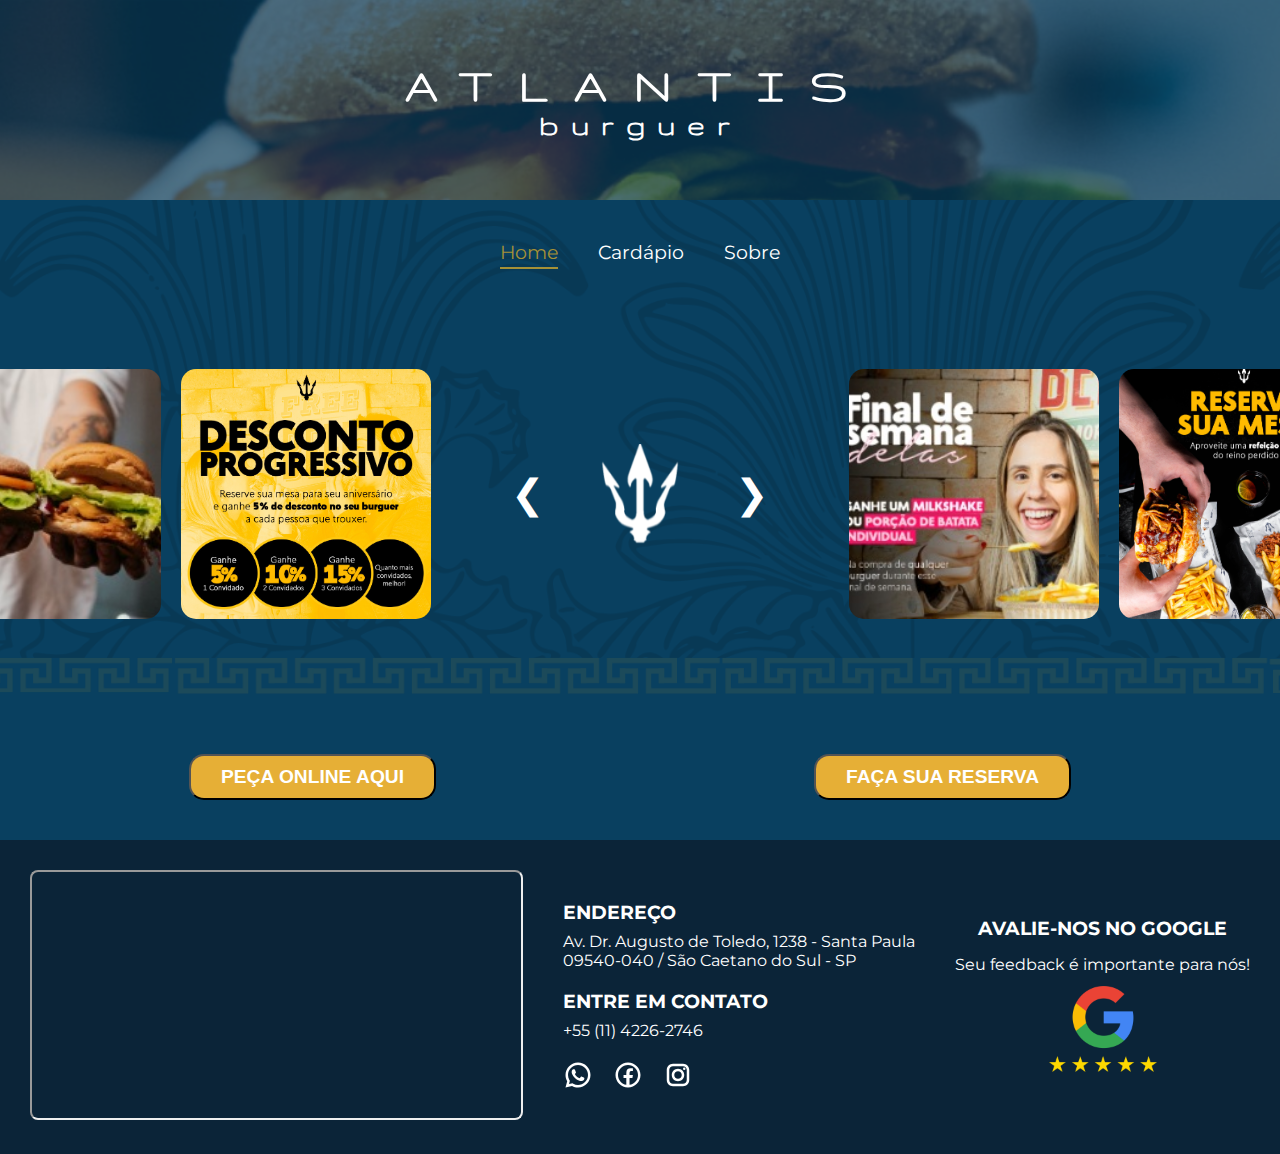
<file: index.html>
<!DOCTYPE html>
<html lang="en">
  <head>
    <meta charset="UTF-8" />
    <meta name="viewport" content="width=device-width, initial-scale=1.0" />
    <link
      href="https://fonts.googleapis.com/css2?family=Montserrat&display=swap"
      rel="stylesheet"
    />
    <link
      href="https://fonts.googleapis.com/css2?family=Gruppo&display=swap"
      rel="stylesheet"
    />
    <link rel="stylesheet" href="./src/css/styles.css" />
    <link rel="stylesheet" href="./src/css/home.css" />
    <link
      rel="icon"
      type="image/png"
      href="./src/img/icons/favicon.png"
      sizes="32x32"
    />
    <link rel="stylesheet" href="./src/css/responsa.css"/>
    <title>Home</title>
  </head>
  <body>
    <header>
      <div class="bg"></div>
      <div class="header">
        <h1 class="at">ATLANTIS<span class="burguer"> burguer</span></h1>
      </div>
    </header>

    <main>
      <div class="fundo">
        <div>
          <nav class="menu">
            <ul>
              <li><a href="index.html" class="active">Home</a></li>
              <li><a href="cardapio.html">Cardápio</a></li>
              <li><a href="sobre.html">Sobre</a></li>
            </ul>
          </nav>
        </div>

        <section class="carrossel">
                <!-- Carrossel para telas grandes -->
                <div class="imagens-lado" id="lado-esquerdo">
                  <div class="imagem"><img src="src/img/home/lanche cheddar.jpg" alt="Imagem 1"></div>
                  <div class="imagem"><img src="src/img/home/segurando lanche.jpg" alt="Imagem 2"></div>
                  <div class="imagem"><img src="src/img/home/desconto.png" alt="Imagem 3"></div>
                </div>

                <div class="centro-fixo">
                  <button class="seta-carrossel" onclick="mudarImagens(-1)">&#10094;</button>
                  <img src="src/img/home/logo.png" id="tridente" alt="Tridente">
                  <button class="seta-carrossel" onclick="mudarImagens(1)">&#10095;</button>
                </div>

                <div class="imagens-lado" id="lado-direito">
                  <div class="imagem"><img src="src/img/home/finaldelas.jpg" alt="Imagem 4"></div>
                  <div class="imagem"><img src="src/img/home/lanche cheddar.jpg" alt="Imagem 5"></div>
                  <div class="imagem"><img src="src/img/home/reserve.png" alt="Imagem 6"></div>
                </div>

                <!-- Carrossel para telas pequenas -->
                <div id="carrossel-mobile" style="display:none; overflow:hidden;">
                  <div id="carrossel-mobile-inner" style="display:flex; transition: transform 0.5s ease;">
                    <!-- Imagens serão inseridas via JS -->
                  </div>
                </div>
              </section>

      </div>
      <div class="botoes">
        <div class="pedido">
          <a
            href="https://atlantisburguer.saipos.com/home"
            target="_blank"
            rel="noopener noreferrer"
          >
            <button class="btn-acao">PEÇA ONLINE AQUI</button>
          </a>
        </div>
          <div class="reserva">
          <a
            href="https://api.whatsapp.com/send?l=pt&phone=5501142262748"
            class="reserva-btn"
          >
            <button class="btn-rsv">FAÇA SUA RESERVA</button>
          </a>
          </div>
      </div>
    </main>
    <footer class="footer">
      <div class="footer-container">
        <!-- Mapa -->
        <div class="mapa">
          <iframe
            src="https://www.google.com/maps/embed?pb=!1m18!1m12!1m3!1d1292.3876253326573!2d-46.56711289672195!3d-23.62497423545788!2m3!1f0!2f0!3f0!3m2!1i1024!2i768!4f13.1!3m3!1m2!1s0x94ce5cc37f5cf851%3A0x80b819eeaec3d2ff!2sAtlantis%20Burguer!5e0!3m2!1spt-BR!2sbr!4v1747325497327!5m2!1spt-BR!2sbr"
            class="iframe-mapa"
            allowfullscreen
            referrerpolicy="no-referrer"
            title="Mapa da localização da Atlantis Burguer"
          ></iframe>
        </div>

        <!-- Informações -->
        <div class="info-endereco">
          <div class="info">
            <h3>ENDEREÇO</h3>
            <p>Av. Dr. Augusto de Toledo, 1238 - Santa Paula</p>
            <p>09540-040 / São Caetano do Sul - SP</p>
          </div>
          <div class="info">
            <h3>ENTRE EM CONTATO</h3>
            <p>+55 (11) 4226-2746</p>
          </div>
          <!-- Redes sociais -->
          <div class="redes">
            <a
              href="https://wa.me/551142262748"
              target="_blank"
              rel="noopener noreferrer"
              aria-label="WhatsApp"
            >
              <img src="/src/img/icons/whatsapp.svg" alt="WhatsApp" />
            </a>
            <a
              href="https://www.facebook.com/share/18c5NJrLZT/"
              target="_blank"
              rel="noopener noreferrer"
              aria-label="Facebook"
            >
              <img src="/src/img/icons/facebook.svg" alt="Facebook" />
            </a>
            <a
              href="https://www.instagram.com/atlantisburguer"
              target="_blank"
              rel="noopener noreferrer"
              aria-label="Instagram"
            >
              <img src="/src/img/icons/instagram.svg" alt="Instagram" />
            </a>
          </div>
        </div>
        <!-- Avaliação Google -->
        <div class="avaliacao-google">
          <h3>AVALIE-NOS NO GOOGLE</h3>
          <p>Seu feedback é importante para nós!</p>
          <a
            href="https://g.page/r/Cf_Sw67uGbiAEAE/review"
            target="_blank"
            rel="noopener noreferrer"
          >
            <img
              src="/src/img/icons/Google-Review.png"
              alt="Avalie no Google"
              class="avaliacao-img"
            />
          </a>
        </div>
      </div>
    </footer>

    <script src="./src/js/home.js"></script>
    <script src="./src/js/menu.js"></script>
  </body>
</html>
</file>
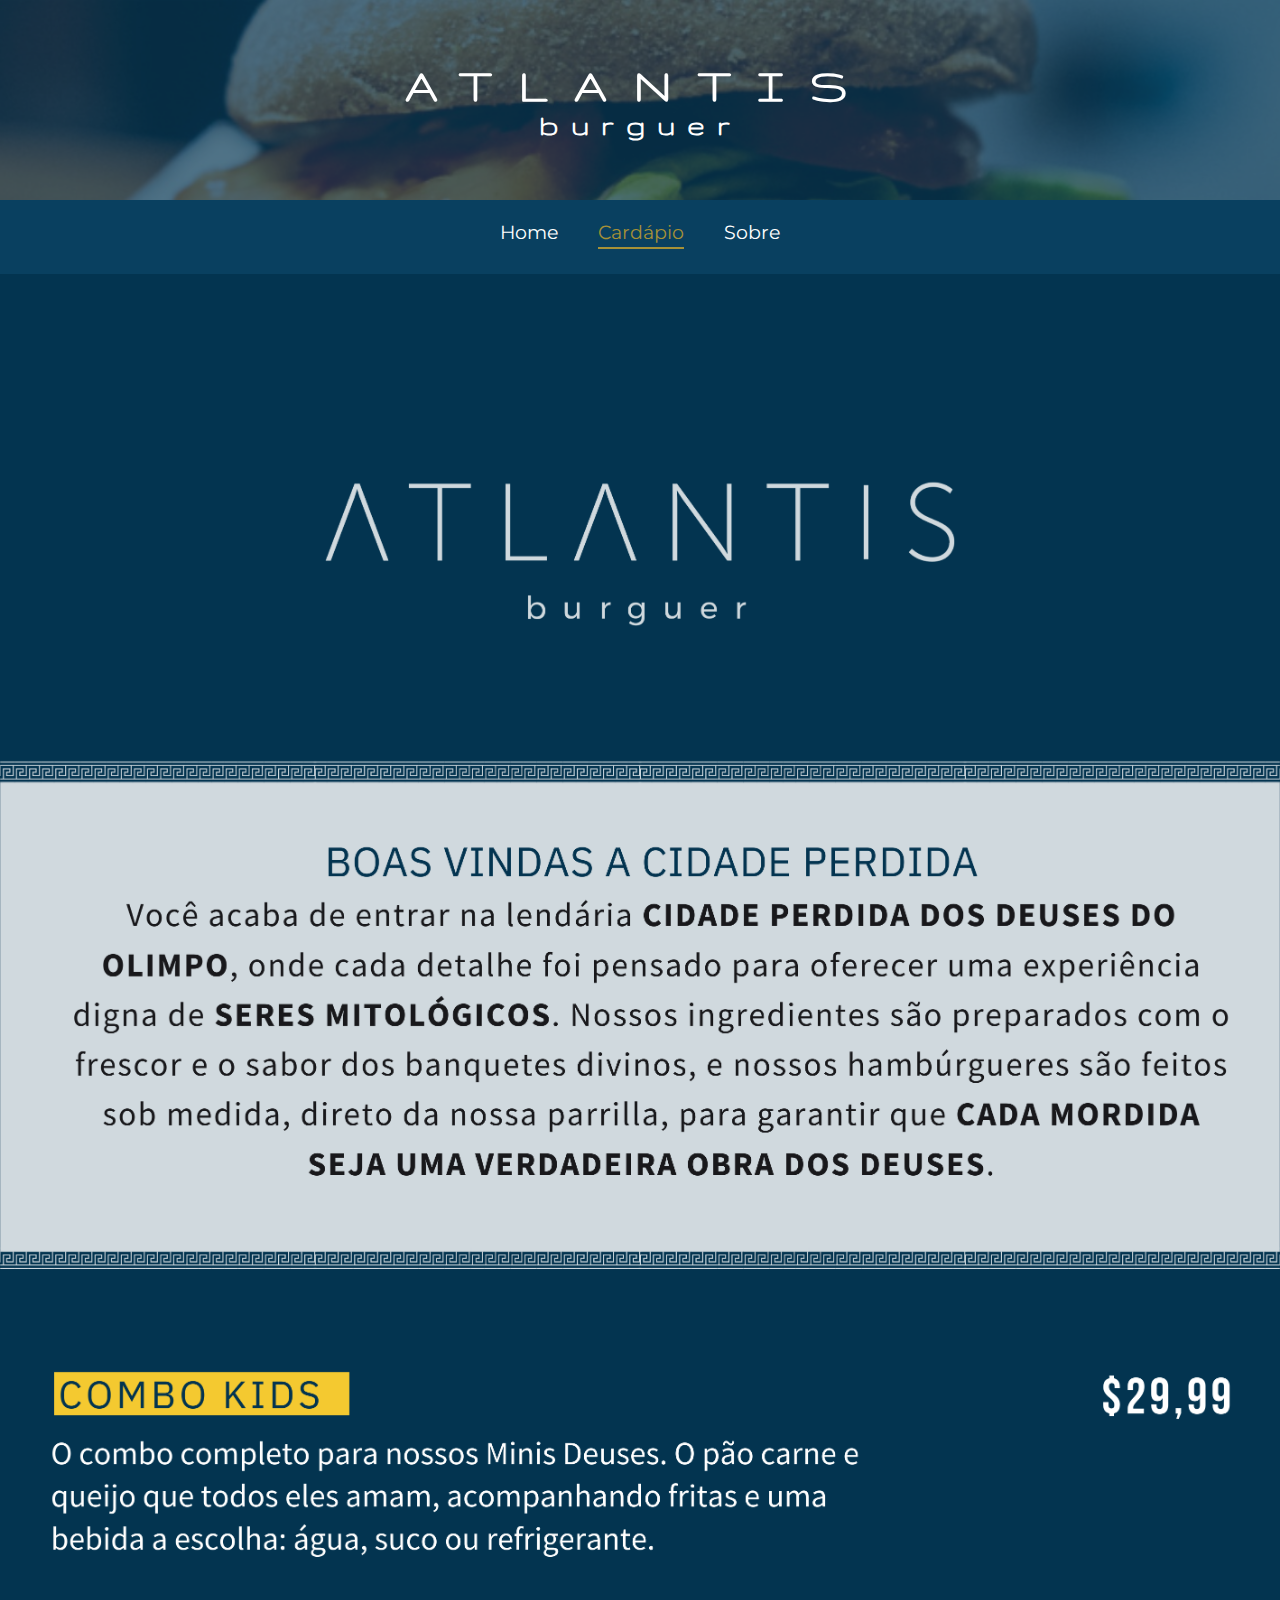
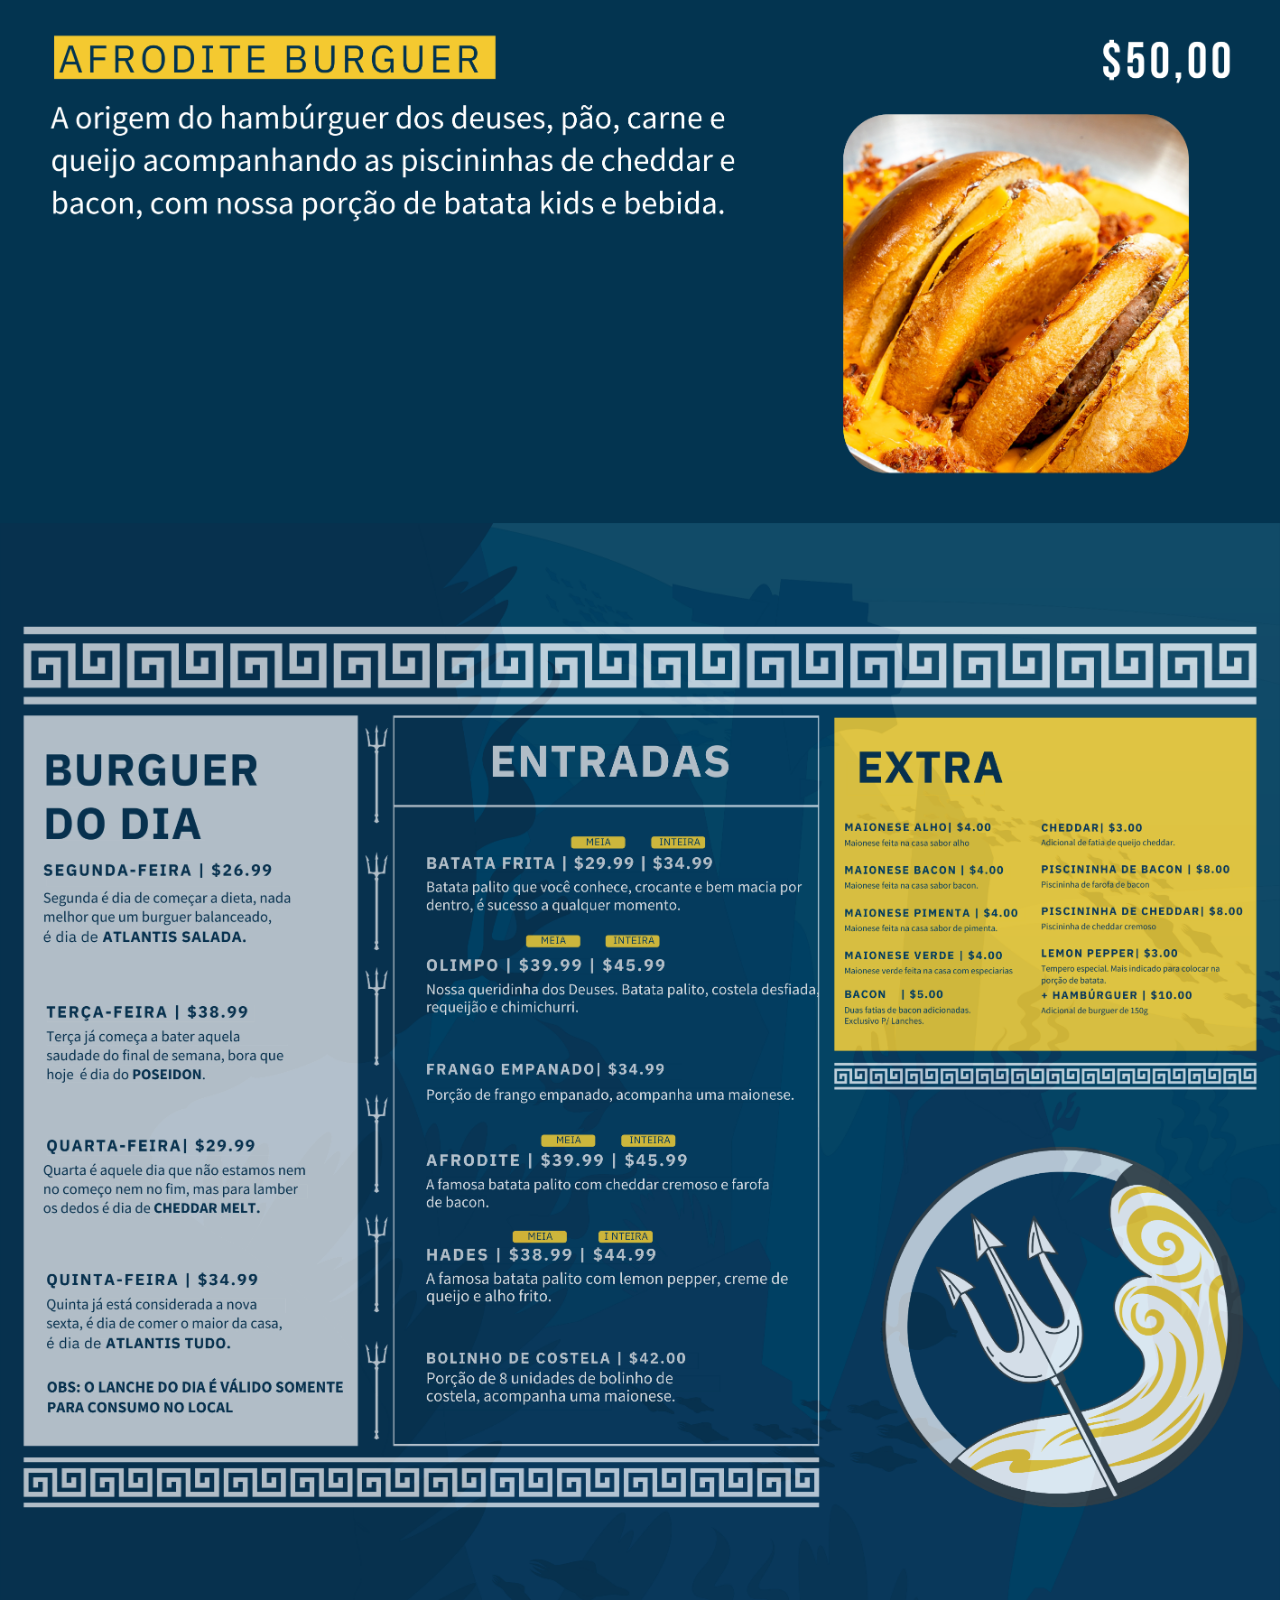
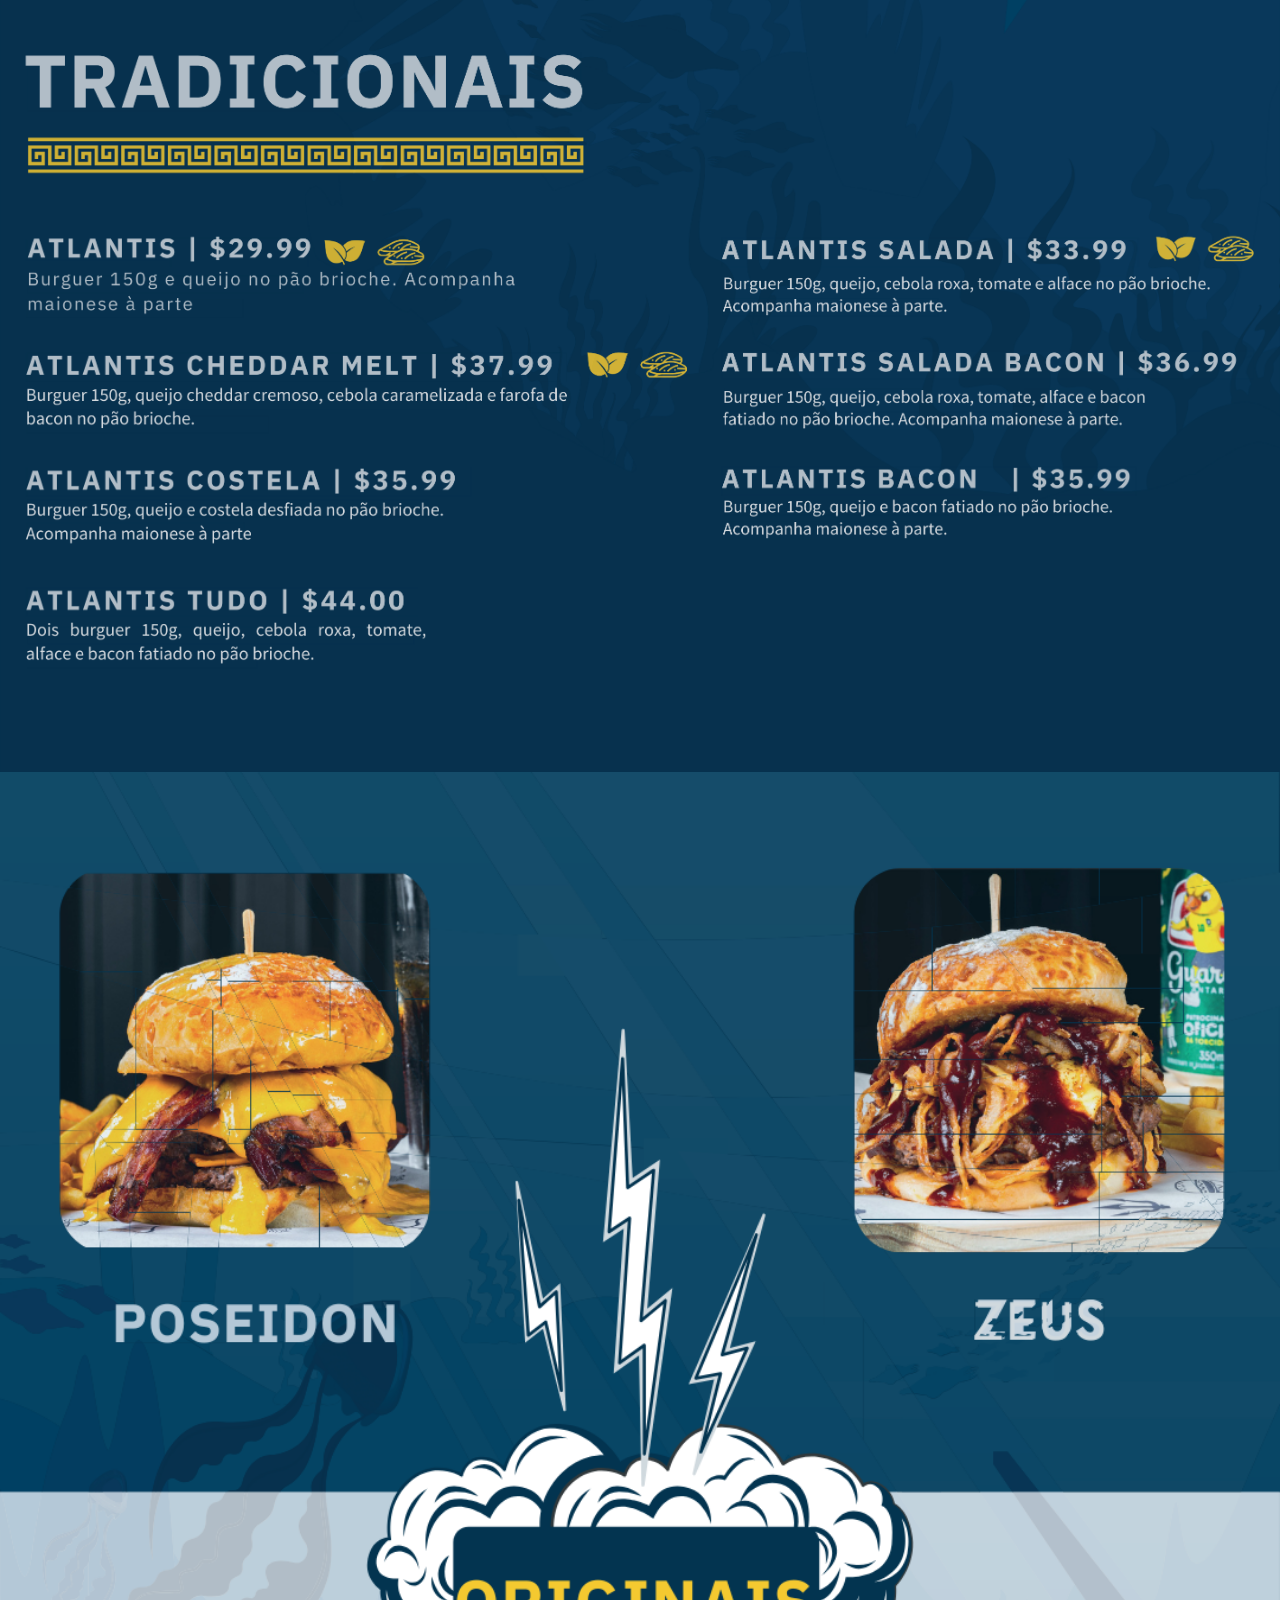
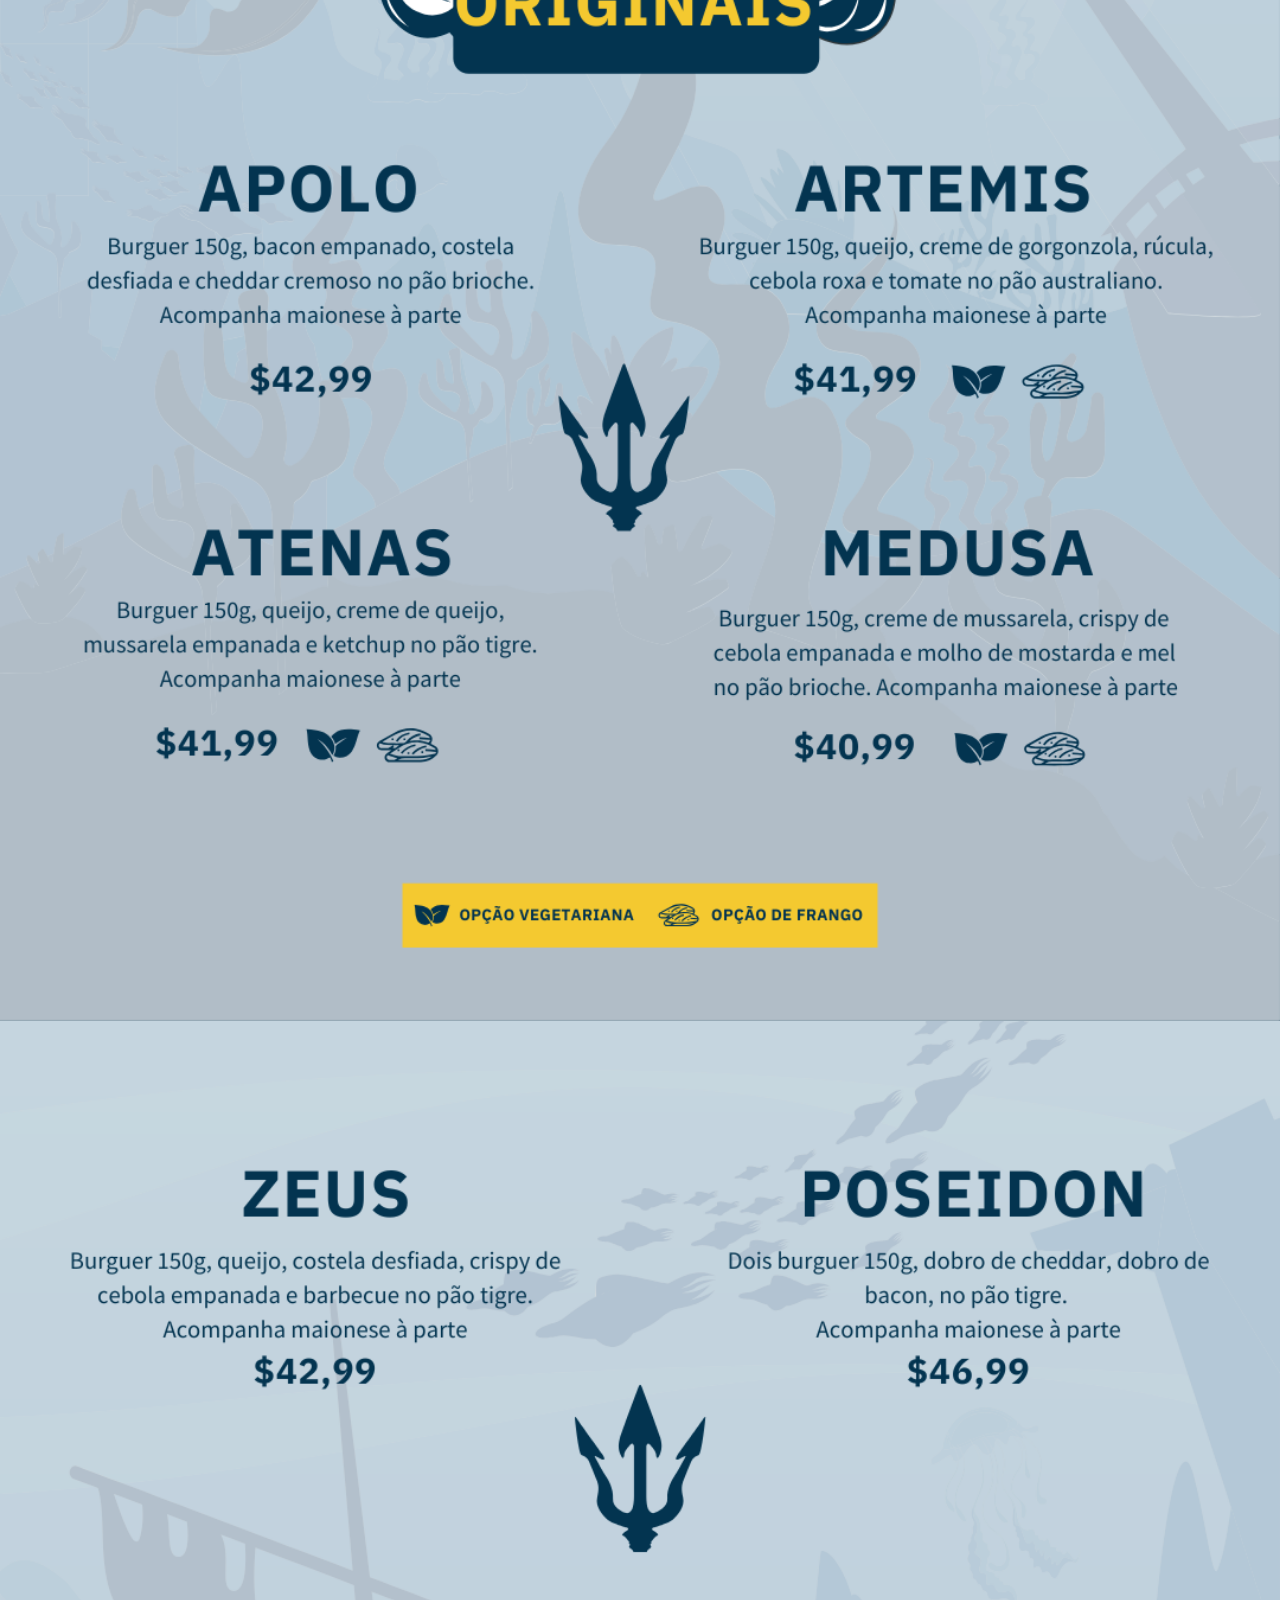
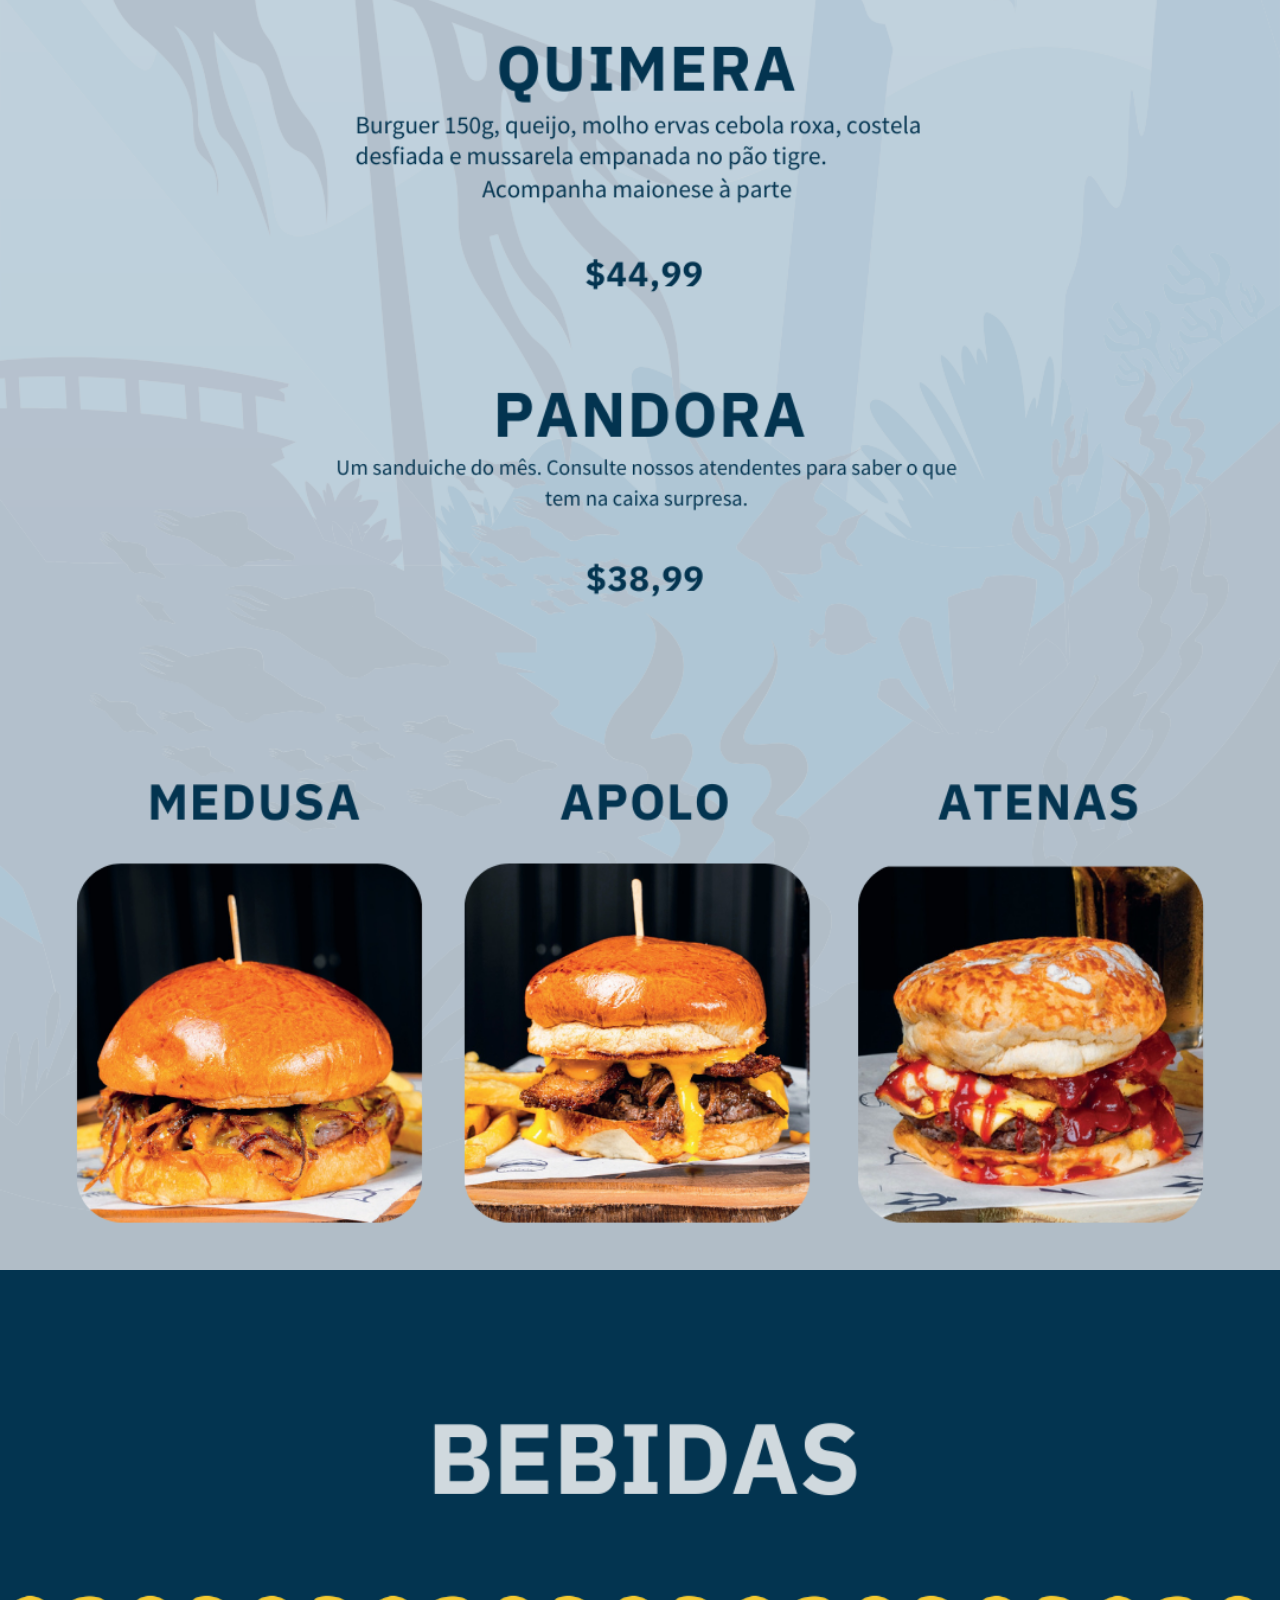
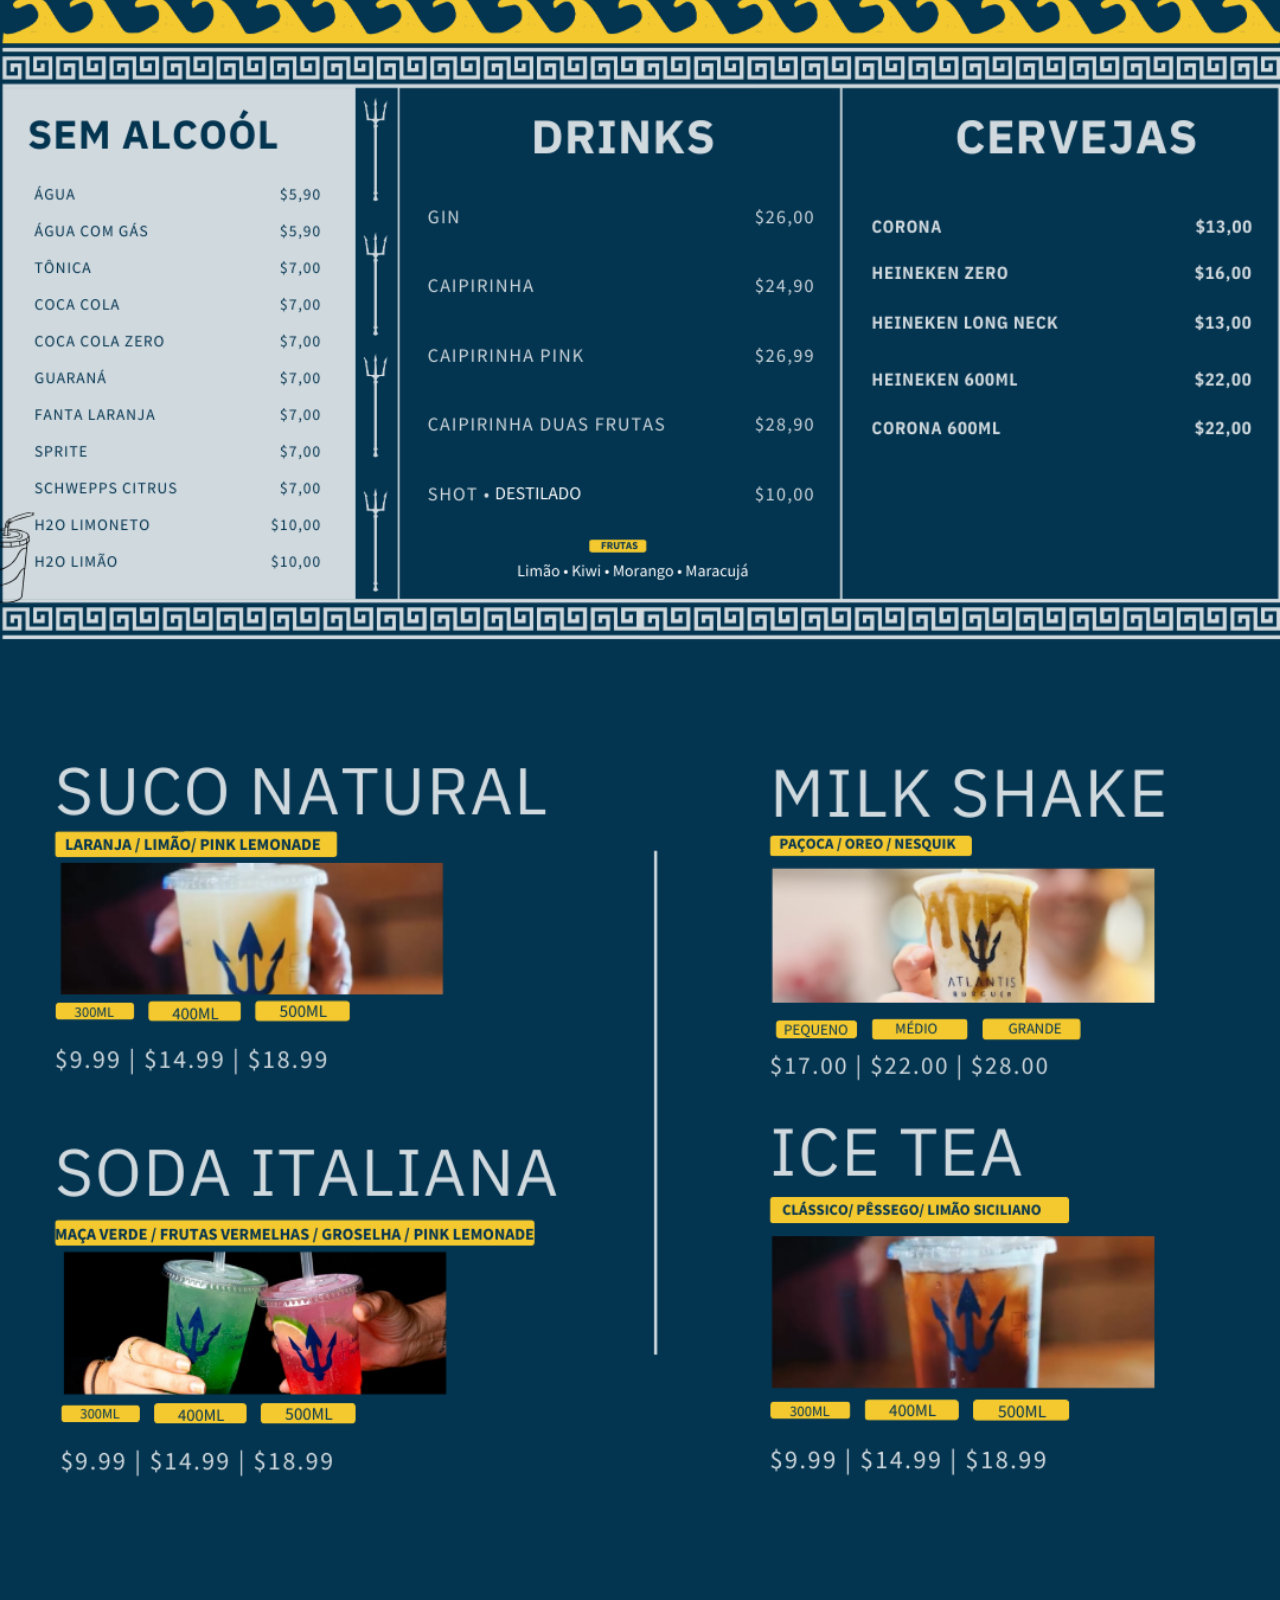
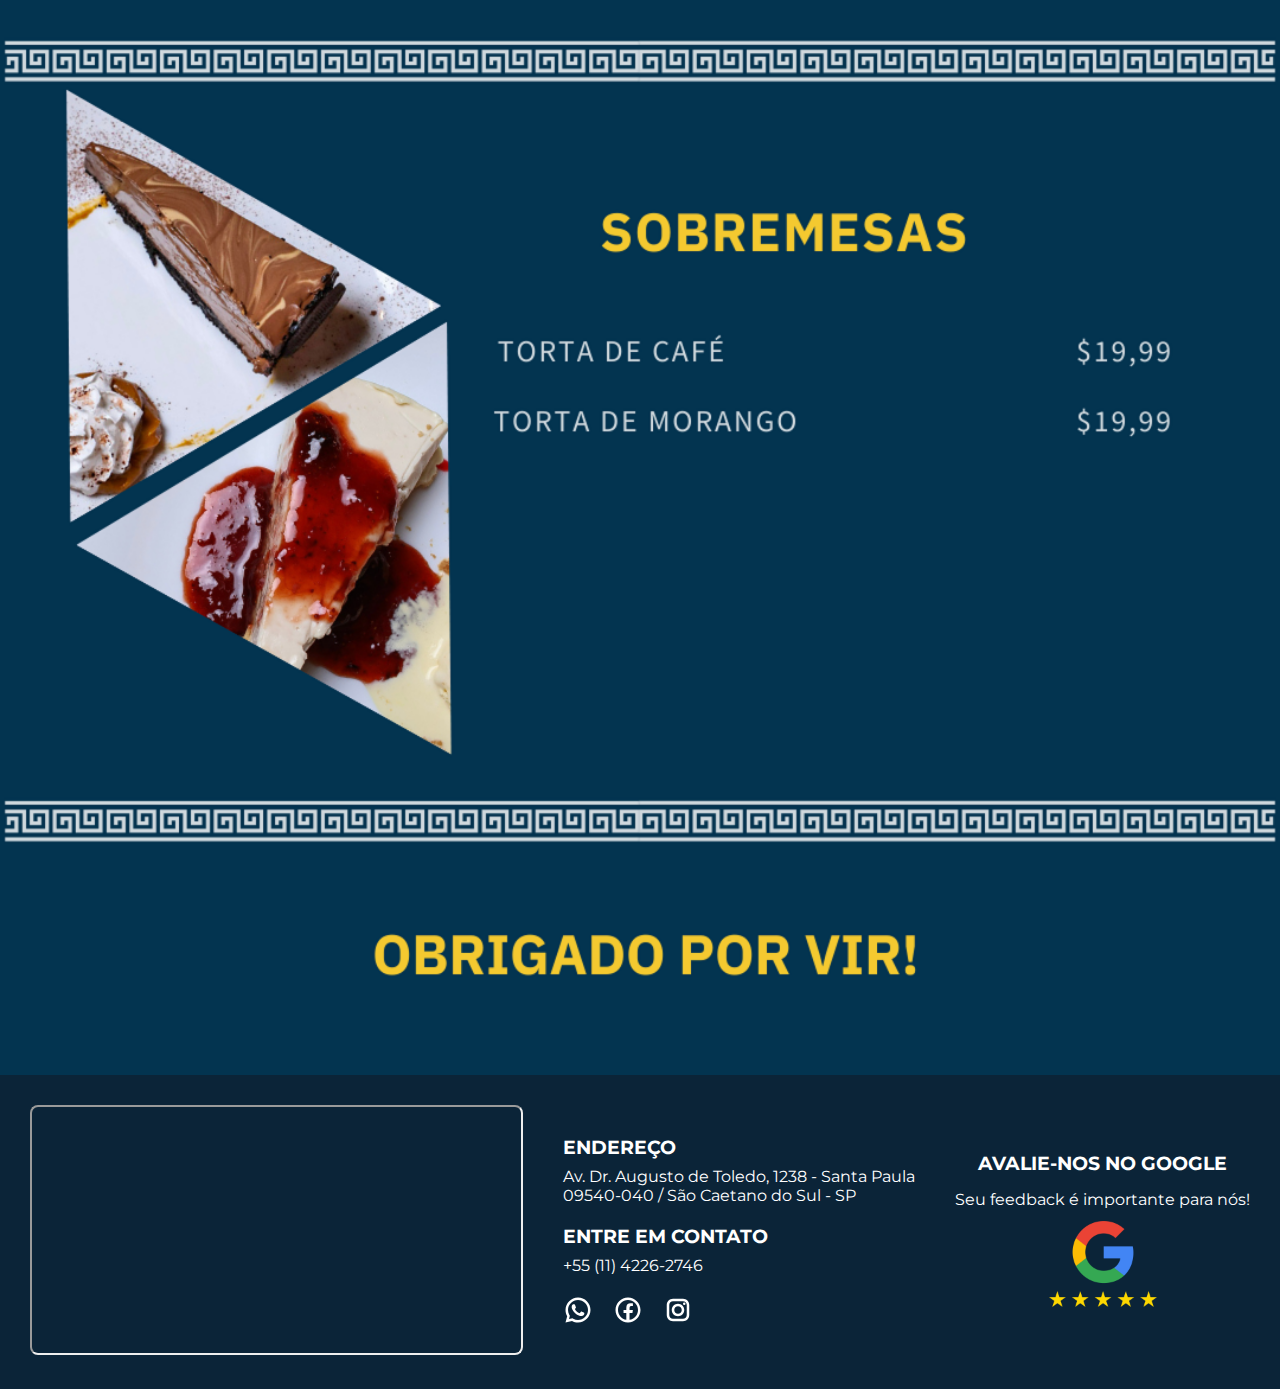
<file: cardapio.html>
<!DOCTYPE html>
<html lang="pt-BR">
  <head>
    <meta charset="UTF-8" />
    <meta name="viewport" content="width=device-width, initial-scale=1.0" />

    <link
      href="https://fonts.googleapis.com/css2?family=Montserrat&display=swap"
      rel="stylesheet"
    />
    <link
      href="https://fonts.googleapis.com/css2?family=Gruppo&display=swap"
      rel="stylesheet"
    />

    <link rel="stylesheet" href="./src/css/styles.css" />
    <link rel="stylesheet" href="./src/css/cardapio.css" />
    <link
      rel="icon"
      type="image/png"
      href="./src/img/icons/favicon.png"
      sizes="32x32"
    />
    <title>Cardápio | Atlantis Burguer</title>
  </head>

  <body>
    <header>
      <div class="bg"></div>
      <div class="header">
        <h1 class="at">ATLANTIS<span class="burguer"> burguer</span></h1>
      </div>
    </header>

    <nav class="menu">
      <ul>
        <li><a href="index.html" class="active">Home</a></li>
        <li><a href="cardapio.html">Cardápio</a></li>
        <li><a href="sobre.html">Sobre</a></li>
      </ul>
    </nav>

    <main>
      <!-- Imagens do Cardápio -->
      <section class="cardapio-galeria">
        <article>
          <img
            class="cs-chosen-image"
            src="/src/img/cardapio/Imagem 1 do cardápio.png"
            alt="Imagem 1 do cardápio"
            title="1.png"
          />
        </article>
        <article>
          <img
            class="cs-chosen-image"
            src="/src/img/cardapio/Imagem 2 do cardápio.png"
            alt="Imagem 2 do cardápio"
            title="2.png"
          />
        </article>
        <article>
          <img
            class="cs-chosen-image"
            src="/src/img/cardapio/Imagem 3 do cardápio.png"
            alt="Imagem 3 do cardápio"
            title="3.png"
          />
        </article>
        <article>
          <img
            class="cs-chosen-image"
            src="/src/img/cardapio/Imagem 4 do cardápio.png"
            alt="Imagem 4 do cardápio"
            title="4.png"
          />
        </article>
        <article>
          <img
            class="cs-chosen-image"
            src="/src/img/cardapio/Imagem 5 do cardápio.png"
            alt="Imagem 5 do cardápio"
            title="5.png"
          />
        </article>
        <article>
          <img
            class="cs-chosen-image"
            src="/src/img/cardapio/Imagem 6 do cardápio.png"
            alt="Imagem 6 do cardápio"
            title="6.png"
          />
        </article>
      </section>
    </main>

    <!-- Footer -->
    <footer class="footer">
      <div class="footer-container">
        <!-- Mapa -->
        <div class="mapa">
          <iframe
            src="https://www.google.com/maps/embed?pb=!1m18!1m12!1m3!1d1292.3876253326573!2d-46.56711289672195!3d-23.62497423545788!2m3!1f0!2f0!3f0!3m2!1i1024!2i768!4f13.1!3m3!1m2!1s0x94ce5cc37f5cf851%3A0x80b819eeaec3d2ff!2sAtlantis%20Burguer!5e0!3m2!1spt-BR!2sbr!4v1747325497327!5m2!1spt-BR!2sbr"
            class="iframe-mapa"
            allowfullscreen
            referrerpolicy="no-referrer"
            title="Mapa da localização da Atlantis Burguer"
          ></iframe>
        </div>

        <!-- Informações -->
        <div class="info-endereco">
          <div class="info">
            <h3>ENDEREÇO</h3>
            <p>Av. Dr. Augusto de Toledo, 1238 - Santa Paula</p>
            <p>09540-040 / São Caetano do Sul - SP</p>
          </div>
          <div class="info">
            <h3>ENTRE EM CONTATO</h3>
            <p>+55 (11) 4226-2746</p>
          </div>
          <!-- Redes sociais -->
          <div class="redes">
            <a
              href="https://wa.me/551142262748"
              target="_blank"
              rel="noopener noreferrer"
              aria-label="WhatsApp"
            >
              <img src="/src/img/icons/whatsapp.svg" alt="WhatsApp" />
            </a>
            <a
              href="https://www.facebook.com/share/18c5NJrLZT/"
              target="_blank"
              rel="noopener noreferrer"
              aria-label="Facebook"
            >
              <img src="/src/img/icons/facebook.svg" alt="Facebook" />
            </a>
            <a
              href="https://www.instagram.com/atlantisburguer"
              target="_blank"
              rel="noopener noreferrer"
              aria-label="Instagram"
            >
              <img src="/src/img/icons/instagram.svg" alt="Instagram" />
            </a>
          </div>
        </div>
        <!-- Avaliação Google -->
        <div class="avaliacao-google">
          <h3>AVALIE-NOS NO GOOGLE</h3>
          <p>Seu feedback é importante para nós!</p>
          <a
            href="https://g.page/r/Cf_Sw67uGbiAEAE/review"
            target="_blank"
            rel="noopener noreferrer"
          >
            <img
              src="/src/img/icons/Google-Review.png"
              alt="Avalie no Google"
              class="avaliacao-img"
            />
          </a>
        </div>
      </div>
    </footer>

    <script src="./src/js/menu.js"></script>
  </body>
</html>
</file>
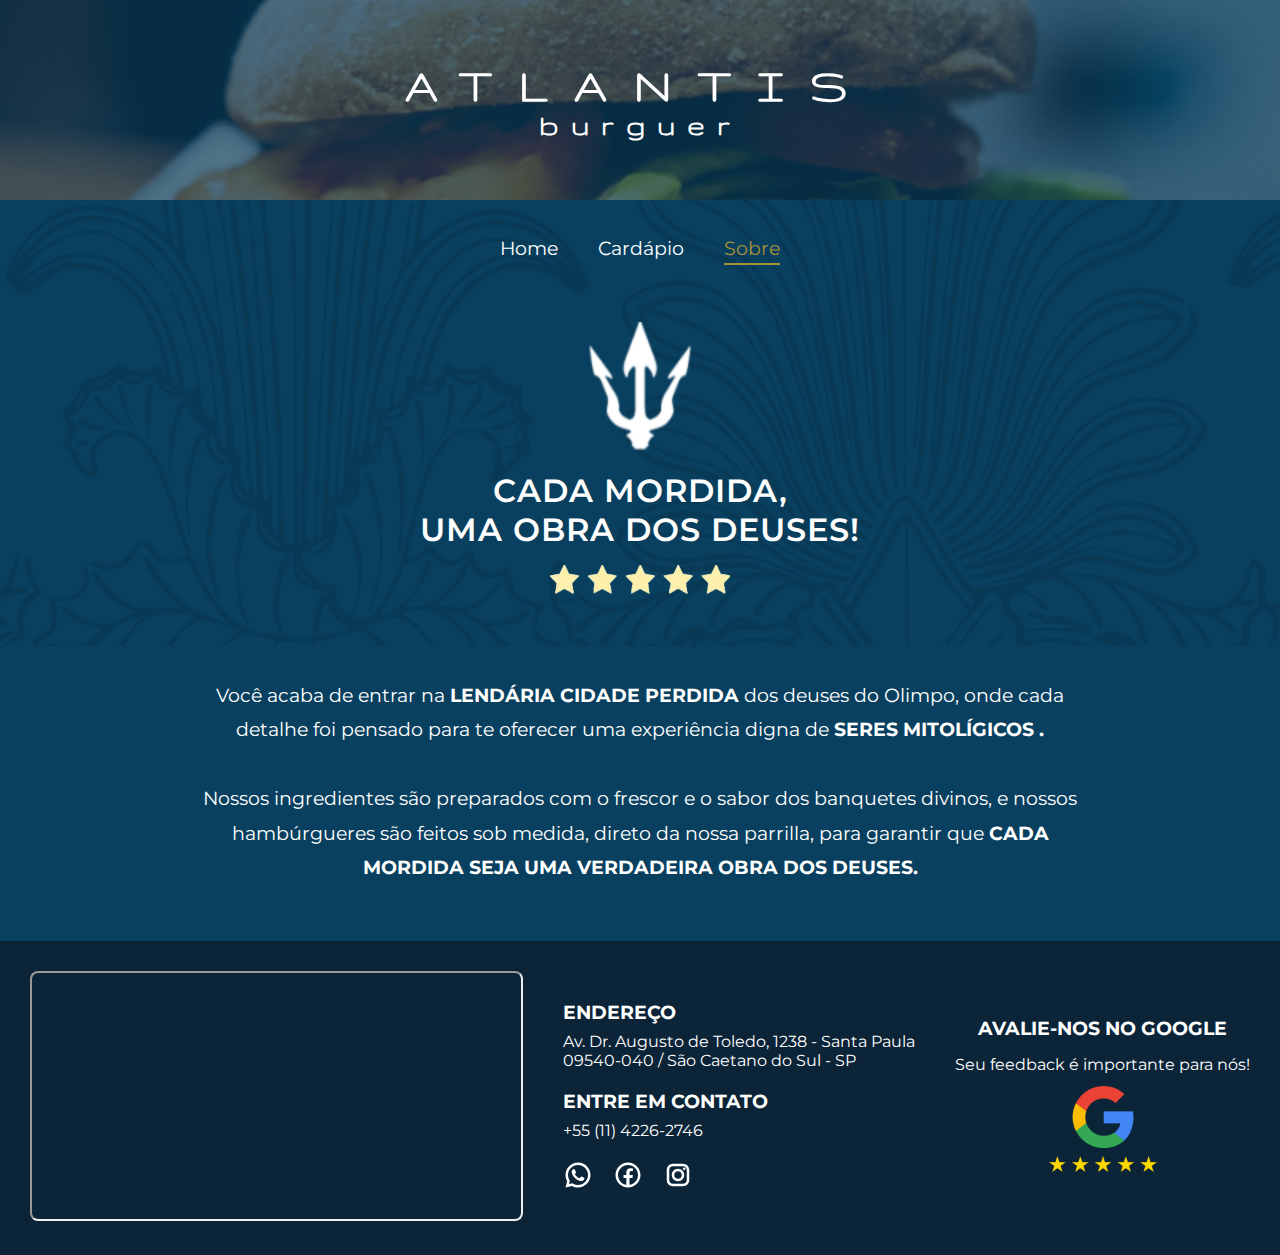
<file: sobre.html>
<!DOCTYPE html>
<html lang="en">
  <head>
    <meta charset="UTF-8" />
    <meta name="viewport" content="width=device-width, initial-scale=1.0" />
    <link href="https://fonts.googleapis.com/css2?family=Montserrat&display=swap" rel="stylesheet">
    <link href="https://fonts.googleapis.com/css2?family=Gruppo&display=swap" rel="stylesheet">
        <link
      rel="icon"
      type="image/png"
      href="./src/img/icons/favicon.png"
      sizes="32x32"
    />
    <title>Sobre</title>
    <link rel="stylesheet" href="src/css/styles.css" />
    <link rel="stylesheet" href="src/css/sobre.css" />
  </head>
   <body>
  <main>
    <header>
        <div class="bg"></div>
        <div class="header"><h1 class="at">ATLANTIS<span class="burguer"> burguer</span></h1></div>   
    </header>
    <div class="fundo">


  </main>
 
    <div class="sobre-nos">
      <div class="sobre-destaque">
        <div>
          <nav class="menu">
            <ul>
              <li><a href="index.html" class="active">Home</a></li>
              <li><a href="cardapio.html">Cardápio</a></li>
              <li><a href="sobre.html">Sobre</a></li>
            </ul>
          </nav>
        </div>
        <div class="slogan">
          <img class="tridente" src="src/img/home/logo.png" alt="Tridente"/>
            <h2 class="sobre-titulo">CADA MORDIDA,<br> UMA OBRA DOS DEUSES!</h2>
          <img class="estrelas" src="src/img/sobre/estrelas.jpg" alt="Estrelas"/>
        </div>
      </div>

      <div class="sobre-conteudo">
        <div class="paragrafo-bloco">
          <p class="frase">
            Você acaba de entrar na <strong>LENDÁRIA CIDADE PERDIDA</strong> dos deuses do Olimpo,
            onde cada detalhe foi pensado para te oferecer uma experiência digna de <strong>SERES MITOLÍGICOS .</strong>
            <br><br>
            Nossos ingredientes são preparados com o frescor e o sabor dos banquetes divinos, e nossos hambúrgueres
           são feitos sob medida, direto da nossa parrilla, para garantir que <strong>CADA MORDIDA SEJA UMA VERDADEIRA OBRA DOS DEUSES.</strong>


          </p>
        </div>
      </div>
    </div>
  </div>
  <footer class="footer">
      <div class="footer-container">
        <!-- Mapa -->
        <div class="mapa">
          <iframe
            src="https://www.google.com/maps/embed?pb=!1m18!1m12!1m3!1d1292.3876253326573!2d-46.56711289672195!3d-23.62497423545788!2m3!1f0!2f0!3f0!3m2!1i1024!2i768!4f13.1!3m3!1m2!1s0x94ce5cc37f5cf851%3A0x80b819eeaec3d2ff!2sAtlantis%20Burguer!5e0!3m2!1spt-BR!2sbr!4v1747325497327!5m2!1spt-BR!2sbr"
            class="iframe-mapa"
            allowfullscreen
            referrerpolicy="no-referrer"
            title="Mapa da localização da Atlantis Burguer"
          ></iframe>
        </div>

        <!-- Informações -->
        <div class="info-endereco">
          <div class="info">
            <h3>ENDEREÇO</h3>
            <p>Av. Dr. Augusto de Toledo, 1238 - Santa Paula</p>
            <p>09540-040 / São Caetano do Sul - SP</p>
          </div>
          <div class="info">
            <h3>ENTRE EM CONTATO</h3>
            <p>+55 (11) 4226-2746</p>
          </div>
          <!-- Redes sociais -->
          <div class="redes">
            <a
              href="https://wa.me/551142262748"
              target="_blank"
              rel="noopener noreferrer"
              aria-label="WhatsApp"
            >
              <img src="/src/img/icons/whatsapp.svg" alt="WhatsApp" />
            </a>
            <a
              href="https://www.facebook.com/share/18c5NJrLZT/"
              target="_blank"
              rel="noopener noreferrer"
              aria-label="Facebook"
            >
              <img src="/src/img/icons/facebook.svg" alt="Facebook" />
            </a>
            <a
              href="https://www.instagram.com/atlantisburguer"
              target="_blank"
              rel="noopener noreferrer"
              aria-label="Instagram"
            >
              <img src="/src/img/icons/instagram.svg" alt="Instagram" />
            </a>
          </div>
        </div>
        <!-- Avaliação Google -->
        <div class="avaliacao-google">
          <h3>AVALIE-NOS NO GOOGLE</h3>
          <p>Seu feedback é importante para nós!</p>
          <a
            href="https://g.page/r/Cf_Sw67uGbiAEAE/review"
            target="_blank"
            rel="noopener noreferrer"
          >
            <img
              src="/src/img/icons/Google-Review.png"
              alt="Avalie no Google"
              class="avaliacao-img"
            />
          </a>
        </div>
      </div>
    </footer>
    <script src="./src/js/menu.js"></script>
  </body>
</html>
</file>
<file: src/css/styles.css>
* {
  margin: 0;
  padding: 0;
  box-sizing: border-box;
}

body {
  background: #094060;
  display: flex;
  flex-direction: column;
  min-height: 100vh;
  font-family: "Montserrat";
  min-width: 100vw;
  overflow-x: hidden;
}

main {
  flex: 1;
}

.wrapper {
  min-height: 100vh;
  display: flex;
  flex-direction: column;
}

/* Header */
header {
  position: relative;
  height: 200px;
  display: flex;
  align-items: center;
  justify-content: center;
  overflow: hidden;
  font-family: "Gruppo";
}
.at {
  display: flex;
  flex-direction: column;
  align-items: center;
  letter-spacing: 27px;
  font-size: 50px;
}
.burguer {
  letter-spacing: 12px;
  font-size: 2rem;
}

.bg {
  position: absolute;
  top: 0;
  left: 0;
  width: 100%;
  height: 100%;
  background: url("/src/img/home/header.jpg") center/cover no-repeat;
  opacity: 0.3;
  z-index: 0;
}

.header {
  z-index: 1;
  color: white;
}

/* Navegação*/
.menu {
  display: flex;
  justify-content: center;
  padding: 20px 0 30px;
}

.menu ul {
  list-style: none;
  display: flex;
  gap: 40px;
  padding: 0;
  margin: 0;
}

.menu li {
  display: inline-block;
}

.menu li a {
  text-decoration: none;
  color: white;
  font-size: 1.2rem;
  border-radius: 5px;
  position: relative;
  padding: 5px 0;
  transition: color 0.3s ease;
}

.menu li a::after {
  content: "";
  position: absolute;
  bottom: 0;
  left: 0;
  height: 2px;
  width: 0;
  background-color: #a69137;
  transition: width 0.3s ease;
}

.menu li a:hover,
.menu li a.active {
  color: #a69137;
  text-decoration-color: #a69137;
}

.menu li a:hover::after,
.menu li a.active::after {
  width: 100%;
}

/*Footer*/

.footer {
  display: flex;
  justify-content: flex-start;
  background-color: #0b2438;
  color: #fff;
  padding: 30px;
  flex-wrap: wrap;
  gap: auto;
}

.footer > div {
  flex: 1;
  min-width: 100%;
}

.footer-container {
  max-width: 1200px;
  width: 100%;
  display: flex;
  justify-content: center;
  gap: 40px;
}

.mapa {
  flex-grow: 1;
  flex-basis: 25%;
  max-width: 500px;
}

.mapa iframe {
  width: 100%;
  height: 250px;
  border-radius: 8px;
}

.info-endereco {
  display: flex;
  flex-direction: column;
  gap: 20px;
  align-items: flex-start;
  justify-content: center;
}

.info h3 {
  margin-bottom: 8px;
  /* font-family: 'Gruppo', cursive; */
}

.info a {
  color: #fff;
  text-decoration: underline;
  transition: color 0.3s;
}

.info a:hover {
  color: #a69137;
}

.redes {
  display: flex;
  gap: 20px;
  justify-content: center;
  place-items: end;
  place-content: end;
}

.redes a {
  display: inline-block;
}

.redes img {
  width: 30px;
  height: 30px;
  filter: brightness(0) invert(1);
  transition: transform 0.3s;
}

.redes img:hover {
  transform: scale(1.1);
}

.avaliacao-google {
  display: flex;
  flex-direction: column;
  justify-content: center;
  align-items: center;
  gap: 10px;
  color: white;
}

.avaliacao-google h3 {
  margin-bottom: 5px;
}

.avaliacao-img {
  width: 160px;
  height: auto;
  transition: transform 0.3s;
}

.avaliacao-img:hover {
  transform: scale(1.05);
}

@media (max-width: 768px) {
  header {
    height: auto;
    padding: 20px;
    text-align: center;
    flex-direction: column;
  }

  .at {
    font-size: 2rem;
    letter-spacing: 10px;
  }

  .burguer {
    font-size: 1.2rem;
    letter-spacing: 5px;
  }

  .menu ul {
    flex-direction: column;
    gap: 20px;
    align-items: center;
  }

  .menu {
    padding: 10px 0;
  }

  .footer-container {
    grid-template-columns: 1fr;
    gap: 20px;
    text-align: center;
  }

  .footer {
    padding: 20px;
    justify-content: center;
    text-align: center;
  }

  .footer > div {
    min-width: 100%;
  }

  .redes {
    justify-content: center;
  }

  .info-endereco {
    align-items: center;
  }

  .mapa iframe {
    height: 200px;
  }

  body {
    min-width: 100%;
    overflow-x: hidden;
  }
}
</file>
<file: src/css/home.css>
.botoes {
  display: flex;
  justify-content: center; /* Centraliza os botões */
  gap: 20px; /* Espaço entre os botões */
  flex-wrap: wrap; /* Garante que eles se ajustem em telas pequenas */
  margin-top: 20px;
    padding: 20px;
}

.pedido {
    display: flex;
    justify-content: center;
    align-items: center;
    margin: 0 auto;
}

.btn-acao {
  background: #e6af36;
  margin: 0;
  padding: 10px 30px;
  border-radius: 15px;
  color: white;
  font-weight: bold;
  font-size: 1.2rem;
}

.ou-texto {
  font-weight: bold;
  font-size: 1.2rem;
  color: #fff;
  margin: 0 15px;
  align-self: center;
}

.reserva {
    display: flex;
    justify-content: center;
    align-items: center;
    margin: 0 auto;
    padding: 20px;
}
.btn-rsv {
    background: #e6af36;
    margin: 0;
    padding: 10px 30px;
    border-radius: 15px;
    color: white;
    font-weight: bold;
    font-size: 1.2rem;
}

.fundo {
  position: relative;
  padding-top: 20px;
  margin: 0;
  z-index: 1;
}

.fundo::before {
  content: "";
  position: absolute;
  top: 0;
  left: 0;
  width: 100%;
  height: 100%;
  background-image: url(/src/img/home/fundo.png);
  background-size: cover;
  background-repeat: no-repeat;
  background-position: bottom;
  opacity: 0.5;
  z-index: -1;
}

/* Carrossel */
.carrossel {
  width: 100%;
  height: 400px;
  display: flex;
  align-items: center;
  justify-content: center;
  gap: 80px;
  overflow: hidden;
}

.imagens-lado {
  display: flex;
  flex-direction: row;
  gap: 20px;
}

.imagem {
  width: 250px;
  height: 250px;
  overflow: hidden;
  border-radius: 15px;
  display: flex;
  align-items: center;
  justify-content: center;
  transition: all 0.5s ease;
}

.imagem img {
  width: 100%;
  height: 100%;
  object-fit: cover;
  border-radius: 12px;
  transition: all 0.5s ease;
}

.centro-fixo {
  display: flex;
  align-items: center;
  justify-content: center;
  gap: 20px;
}

.seta-carrossel {
  background: none;
  border: none;
  color: white;
  font-size: 2.5rem;
  cursor: pointer;
  -webkit-user-select: none;
  user-select: none;
  transition: color 0.3s;
}

.seta-carrossel:hover {
  color: #ffd700;
}

#tridente {
  width: 150px;
  height: 100px;
}

@media (max-width: 768px) {
  .carrossel {
    flex-direction: column;
    height: auto;
    gap: 20px;
  }

  .imagens-lado {
    flex-direction: column;
    align-items: center;
    gap: 10px;
  }

  .imagem {
    width: 80%;
    height: auto;
  }

  .btn-acao {
    padding: 10px 20px;
    font-size: 1rem;
  }

  .seta-carrossel {
    font-size: 2rem;
  }

  #tridente {
    width: 100px;
    height: auto;
  }
}
</file>
<file: src/css/responsa.css>
@media (max-width: 768px) {
  header {
    height: auto;
    padding: 20px;
    text-align: center;
    flex-direction: column;
  }

  .at {
    font-size: 2rem;
    letter-spacing: 10px;
  }

  .burguer {
    font-size: 1.2rem;
    letter-spacing: 5px;
  }

  .menu ul {
    flex-direction: column;
    gap: 20px;
    align-items: center;
  }

  .menu {
    padding: 10px 0;
  }

  .footer-container {
    grid-template-columns: 1fr;
    gap: 20px;
    text-align: center;
  }

  .footer {
    padding: 20px;
    justify-content: center;
    text-align: center;
  }

  .footer > div {
    min-width: 100%;
  }

  .redes {
    justify-content: center;
  }

  .info-endereco {
    align-items: center;
  }

  .mapa iframe {
    height: 180px;
  }

  body {
    min-width: 100%;
    overflow-x: hidden;
  }

  .carrossel {
    flex-direction: column;
    gap: 20px;
  }

  .imagens-lado {
    flex-direction: column;
    align-items: center;
  }

  .imagem {
    width: 90%;
  }

  .btn-acao,
  .btn-rsv {
    font-size: 0.95rem;
    padding: 8px 20px;
  }

  .seta-carrossel {
    font-size: 1.8rem;
  }

  #tridente {
    display: none; /* esconde o logo central no mobile/tablet */
    width: 80px;
  }

  /* === CARROSSEL MOBILE para até 768px === */
  #lado-esquerdo,
  #lado-direito {
    display: none !important;
  }

  #carrossel-mobile {
    display: block !important;
    width: 90%;
    margin: 0 auto 20px;
    overflow: hidden;
  }

  #carrossel-mobile-inner {
    display: flex;
    transition: transform 0.5s ease;
  }

  #carrossel-mobile .imagem {
    flex: 0 0 100%;
    padding: 0 10px;
    scroll-snap-align: center;
  }

  #carrossel-mobile .imagem img {
    width: 100%;
    border-radius: 15px;
    display: block;
  }

  .centro-fixo {
    width: 90%;
    margin-top: 10px;
    display: flex;
    justify-content: center;
    gap: 30px;
  }

  .seta-carrossel {
    font-size: 1.8rem;
    cursor: pointer;
    color: #e6af36;
  }
}

/* -------- Ajustes finos para celulares pequenos -------- */
@media (max-width: 480px) {
  .at {
    font-size: 1.5rem;
    letter-spacing: 5px;
  }

  .burguer {
    font-size: 1rem;
  }

  .menu li a {
    font-size: 1rem;
  }

  .mapa iframe {
    height: 150px;
  }

  .redes img {
    width: 24px;
    height: 24px;
  }
}
</file>
<file: src/css/cardapio.css>
/* Header */
header {
  position: relative;
  height: 200px;
  display: flex;
  align-items: center;
  justify-content: center;
  overflow: hidden;
  font-family: "Gruppo";
}
.at {
  display: flex;
  flex-direction: column;
  align-items: center;
  letter-spacing: 27px;
  font-size: 50px;
}
.burguer {
  letter-spacing: 12px;
  font-size: 2rem;
}

.bg {
  position: absolute;
  top: 0;
  left: 0;
  width: 100%;
  height: 100%;
  background: url("/src/img/home/header.jpg") center/cover no-repeat;
  opacity: 0.3;
  z-index: 0;
}

.header {
  z-index: 1;
  color: white;
}

/* Navegação*/
.menu {
  display: flex;
  justify-content: center;
  padding: 20px 0 30px;
}

.menu ul {
  list-style: none;
  display: flex;
  gap: 40px;
  padding: 0;
  margin: 0;
}

.menu li {
  display: inline-block;
}

.menu li a {
  text-decoration: none;
  color: white;
  font-size: 1.2rem;
  border-radius: 5px;
  position: relative;
  padding: 5px 0;
  transition: color 0.3s ease;
}

.menu li a::after {
  content: "";
  position: absolute;
  bottom: 0;
  left: 0;
  height: 2px;
  width: 0;
  background-color: #a69137;
  transition: width 0.3s ease;
}

.menu li a:hover,
.menu li a.active {
  color: #a69137;
  text-decoration-color: #a69137;
}

.menu li a:hover::after,
.menu li a.active::after {
  width: 100%;
}

/*Imagens do cardápio*/

body,
html {
  margin: 0;
  padding: 0;
  box-sizing: border-box;
}

main > div {
  width: 100%;
}

.cs-chosen-image {
  display: block;
  width: 100vw;
  height: auto;
  object-fit: cover;
}

/*Footer*/

.footer {
  display: flex;
  justify-content: flex-start;
  background-color: #0b2438;
  color: #fff;
  padding: 30px;
  flex-wrap: wrap;
  gap: auto;
}

.footer > div {
  flex: 1;
  min-width: 100%;
}

.footer-container {
  max-width: 1200px;
  width: 100%;
  display: flex;
  justify-content: center;
  gap: 40px;
}

.mapa {
  flex-grow: 1;
  flex-basis: 25%;
  max-width: 500px;
}

.mapa iframe {
  width: 100%;
  height: 250px;
  border-radius: 8px;
}

.info-endereco {
  display: flex;
  flex-direction: column;
  gap: 20px;
  align-items: flex-start;
  justify-content: center;
}

.info h3 {
  margin-bottom: 8px;
  /* font-family: 'Gruppo', cursive; */
}

.info a {
  color: #fff;
  text-decoration: underline;
  transition: color 0.3s;
}

.info a:hover {
  color: #a69137;
}

.redes {
  display: flex;
  gap: 20px;
  justify-content: center;
  place-items: end;
  place-content: end;
}

.redes a {
  display: inline-block;
}

.redes img {
  width: 30px;
  height: 30px;
  filter: brightness(0) invert(1);
  transition: transform 0.3s;
}

.redes img:hover {
  transform: scale(1.1);
}

.avaliacao-google {
  display: flex;
  flex-direction: column;
  justify-content: center;
  align-items: center;
  gap: 10px;
  color: white;
}

.avaliacao-google h3 {
  margin-bottom: 5px;
}

.avaliacao-img {
  width: 160px;
  height: auto;
  transition: transform 0.3s;
}

.avaliacao-img:hover {
  transform: scale(1.05);
}

@media (max-width: 768px) {
  header {
    height: auto;
    padding: 20px;
    text-align: center;
    flex-direction: column;
  }

  .at {
    font-size: 2rem;
    letter-spacing: 10px;
  }

  .burguer {
    font-size: 1.2rem;
    letter-spacing: 5px;
  }

  .menu ul {
    flex-direction: column;
    gap: 20px;
    align-items: center;
  }

  .menu {
    padding: 10px 0;
  }

  .footer-container {
    grid-template-columns: 1fr;
    gap: 20px;
    text-align: center;
  }

  .footer {
    padding: 20px;
    justify-content: center;
    text-align: center;
  }

  .footer > div {
    min-width: 100%;
  }

  .redes {
    justify-content: center;
  }

  .info-endereco {
    align-items: center;
  }

  .mapa iframe {
    height: 200px;
  }

  body {
    min-width: 100%;
    overflow-x: hidden;
  }
}
</file>
<file: src/css/sobre.css>
@import url("https://fonts.googleapis.com/css2?family=Montserrat:wght@300;400;600&display=swap");

.destaque-amarelo {
  color: #ffc300;
  font-weight: 600;
}

.sobre-nos {
  width: 100%;
  padding: 0rem 1rem;
  display: flex;
  flex-direction: column;
  align-items: center;
  text-align: center;
}

.sobre-destaque {
  position: relative;
  width: 100vw;
  padding: 1rem;
  z-index: 1;
  overflow: hidden; /* evita que o ::before ultrapasse os limites */
}

.sobre-destaque::before {
  content: "";
  position: absolute;
  top: 0;
  left: 0;
  width: 100%;
  height: 100%;
  background-image: url(/src/img/sobre/fundo_sobre.png);
  background-size: cover;
  background-repeat: no-repeat;
  background-position: bottom;
  opacity: 0.5;
  z-index: -1;
}
.slogan{
  padding: 2rem 0;
}
.tridente {
  width: 200px;
  max-width: 100%;
}
.estrelas {
  width: 180px;
  max-width: 80%;
}

.sobre-titulo {
  font-size: 2rem;
  font-weight: 600;
  margin: 1rem 0;
  text-transform: uppercase;
  letter-spacing: 1px;
  color: white;
}

.sobre-conteudo {
  padding: 0 1rem;
}

.paragrafo-bloco {
  padding: 2rem 0;
  color: white;
  max-width: 900px;
  font-size: 1.2rem;
  line-height: 1.8;
  margin-bottom: 1.5rem;
}

.destaque-amarelo {
  color: #ffc300;
  font-weight: 600;
}
</file>
